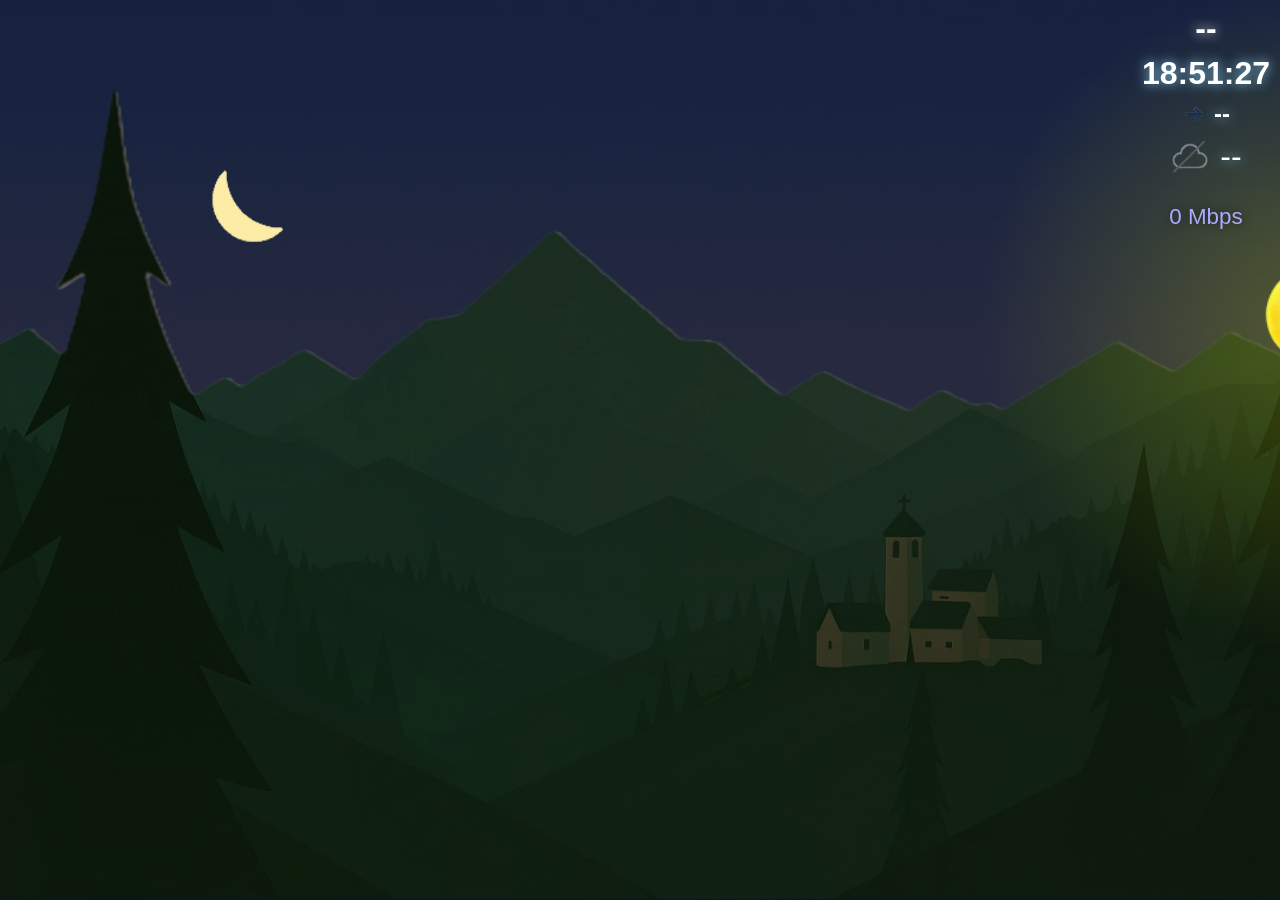
<file: fondecran/index.html>
<!DOCTYPE html>
<html lang="fr">
<head>
  <meta charset="UTF-8">
  <title>Fond d'écran dynamique</title>
  <meta name="viewport" content="width=device-width, initial-scale=1.0">
  <link rel="stylesheet" href="style.css">

  <style>
    /* 🌧 Styles pour l'animation de pluie */
    #rain-container {
      position: absolute;
      top: 0;
      left: 0;
      width: 100%;
      height: 100%;
      pointer-events: none;
      overflow: hidden;
      z-index: 15;
}

.raindrop {
      position: absolute;
      width: 2px;
      height: 20px;
      background: linear-gradient(to bottom, rgba(173,216,230,0.8), rgba(0,0,255,0.2));
      opacity: 0.9;
      border-radius: 1px;
      transform: translateX(0);
      transition: transform 1.2s linear, top 1.2s linear, opacity 1.2s linear;
      z-index: 16;
}
  </style>
</head>
<body>
  <div id="sky">
    <!-- 🖼 Fonds dynamiques -->
    <img id="backgroundA" src="assets/nuit.jpg" alt="Fond A">
    <img id="backgroundB" src="assets/nuit.jpg" alt="Fond B">

    <!-- ☀ Soleil + halo -->
    <div id="sun-wrapper">
      <img id="sun" src="assets/sun.png" alt="Soleil">
      <div class="sun-halo"></div>
    </div>

    <!-- 🌙 Lune + halo -->
    <div id="moon-wrapper">
      <img id="moon" src="assets/moon.png" alt="Lune">
      <div class="moon-halo"></div>
    </div>

    <!-- 🕒 Horloge + vent + météo -->
    <div id="top-info">
      <div id="city-name">--</div>
      <div id="clock">00:00:00</div>

      <!-- 💨 Vent -->
      <div id="wind-info">
        <img src="assets/icons/arrow.png" id="wind-arrow" alt="Direction du vent">
        <span id="wind-text">--</span>
      </div>

      <!-- 🌡 Météo -->
      <div id="weather-block">
        <img id="weather-icon" src="assets/weather/default.png" alt="Météo">
        <div style="display: flex; flex-direction: column; align-items: flex-start;">
          <div id="temperature">--</div>
        </div>
      </div>

      <!-- 🔄 Rafraîchissement -->
      <button id="refresh-weather" title="Rafraîchir la météo">🔄</button>

      <!-- 📶 Vitesse réseau -->
      <div id="network-speed">Chargement...</div>
    </div>

    <!-- 🌧 Pluie -->
    <div id="rain-container"></div>
  </div>

  <!-- 📦 Librairie solaire -->
  <script src="suncalc.min.js"></script>
  <script src="lastnetworkspeed.js"></script>

  <!-- 🧠 Scripts -->
  <script src="script.js"></script>
</body>
</html>
</file>
<file: fondecran/style.css>
/* 🌌 Fond du ciel */
html, body {
  margin: 0;
  padding: 0;
  height: 100%;
  overflow: hidden;
  background-color: black;
}

#sky {
  position: relative;
  width: 100%;
  height: 100%;
}

/* 🌄 Images de fond */
#backgroundA,
#backgroundB {
  position: absolute;
  inset: 0;
  width: 100%;
  height: 100%;
  object-fit: cover;
  transition: opacity 2s ease-in-out;
  z-index: 0;
}

/* ☀🌙 Astres */
#sun-wrapper,
#moon-wrapper {
  position: absolute;
  transform: translate(-50%, -50%);
  pointer-events: none;
  z-index: 2;
}

#sun,
#moon {
  position: relative;
  transition: opacity 1s ease-in-out;
}

/* ✨ Halo du soleil */
.sun-halo {
  --halo-scale: 7;
  position: absolute;
  top: 50%;
  left: 50%;
  width: calc(var(--halo-scale) * 100%);
  height: calc(var(--halo-scale) * 100%);
  transform: translate(-50%, -50%);
  border-radius: 50%;
  background: radial-gradient(circle, rgba(232, 248, 0, 0.24) 0%, transparent 70%);
  pointer-events: none;
  z-index: 1;
  animation: haloPulse 15s ease-in-out infinite;
  transition: opacity 0.3s ease-in-out;
}

/* 🌙 Halo supprimé */
.moon-halo {
  display: none;
}

/* ✨ Animation du halo */
@keyframes haloPulse {
  0%, 100% {
    transform: translate(-50%, -50%) scale(1);
    opacity: 0.6;
}
  50% {
    transform: translate(-50%, -50%) scale(1.1);
    opacity: 0.9;
}
}

/* 🌧 Pluie */
#rain-container {
  position: absolute;
inset: 0;
  width: 100%;
  height: 100%;
  pointer-events: none;
  overflow: hidden;
  z-index: 1;
}

.raindrop {
  position: absolute;
  width: 2px;
  height: 20px;
  background: linear-gradient(to bottom, rgba(173,216,230,0.8), rgba(0,0,255,0.2));
  opacity: 0.9;
  border-radius: 1px;
  transition: transform 1.2s linear, top 1.2s linear, opacity 1.2s linear;
  z-index: 2;
}

/* 🕒 Horloge, météo et vent */
#top-info {
  position: absolute;
  top: 10px;
  right: 10px;
  display: flex;
  flex-direction: column;
  align-items: center;
  gap: 8px;
  z-index: 3;
  color: white;
  font-family: 'Segoe UI', sans-serif;
  font-size: 2em;
  text-shadow: 0 0 12px skyblue;
  font-weight: 600;
  max-width: 300px;
}

/* 🌡 Météo */
#weather-block {
  display: flex;
  align-items: center;
  gap: 10px;
}

#weather-icon {
  width: 40px;
  height: 40px;
}

#weather-block> div {
  display: flex;
  flex-direction: column;
  align-items: flex-start;
}

#temperature {
  font-size: 32px;
  font-weight: 500;
  color: white;
}

#city-name {
  font-size: 1em;
  color: white;
  text-shadow: 0 0 12px white;
  opacity: 1;
}

/* 🔄 Bouton météo */
#refresh-weather {
  background: none;
  border: none;
  font-size: 0em;
  cursor: pointer;
  color: white;
  text-shadow: 0 0 5px black;
}

/* 💨 Vent */
#wind-info {
  display: flex;
  align-items: center;
  justify-content: center;
  gap: 8px;
  font-size: 24px;
  color: white;
}

#wind-arrow {
  width: 24px;
  height: 24px;
  transform: rotate(0deg);
}

/* 📶 Vitesse réseau */
#network-speed {
  margin-top: 10px;
  font-size: 0.7em;
  font-weight: 500;
  color: #aaf;
  text-align: center;
  text-shadow: 0 0 10px rgba(0, 0, 0, 0.5);
  align-self: stretch;
  word-wrap: break-word;
}
</file>
